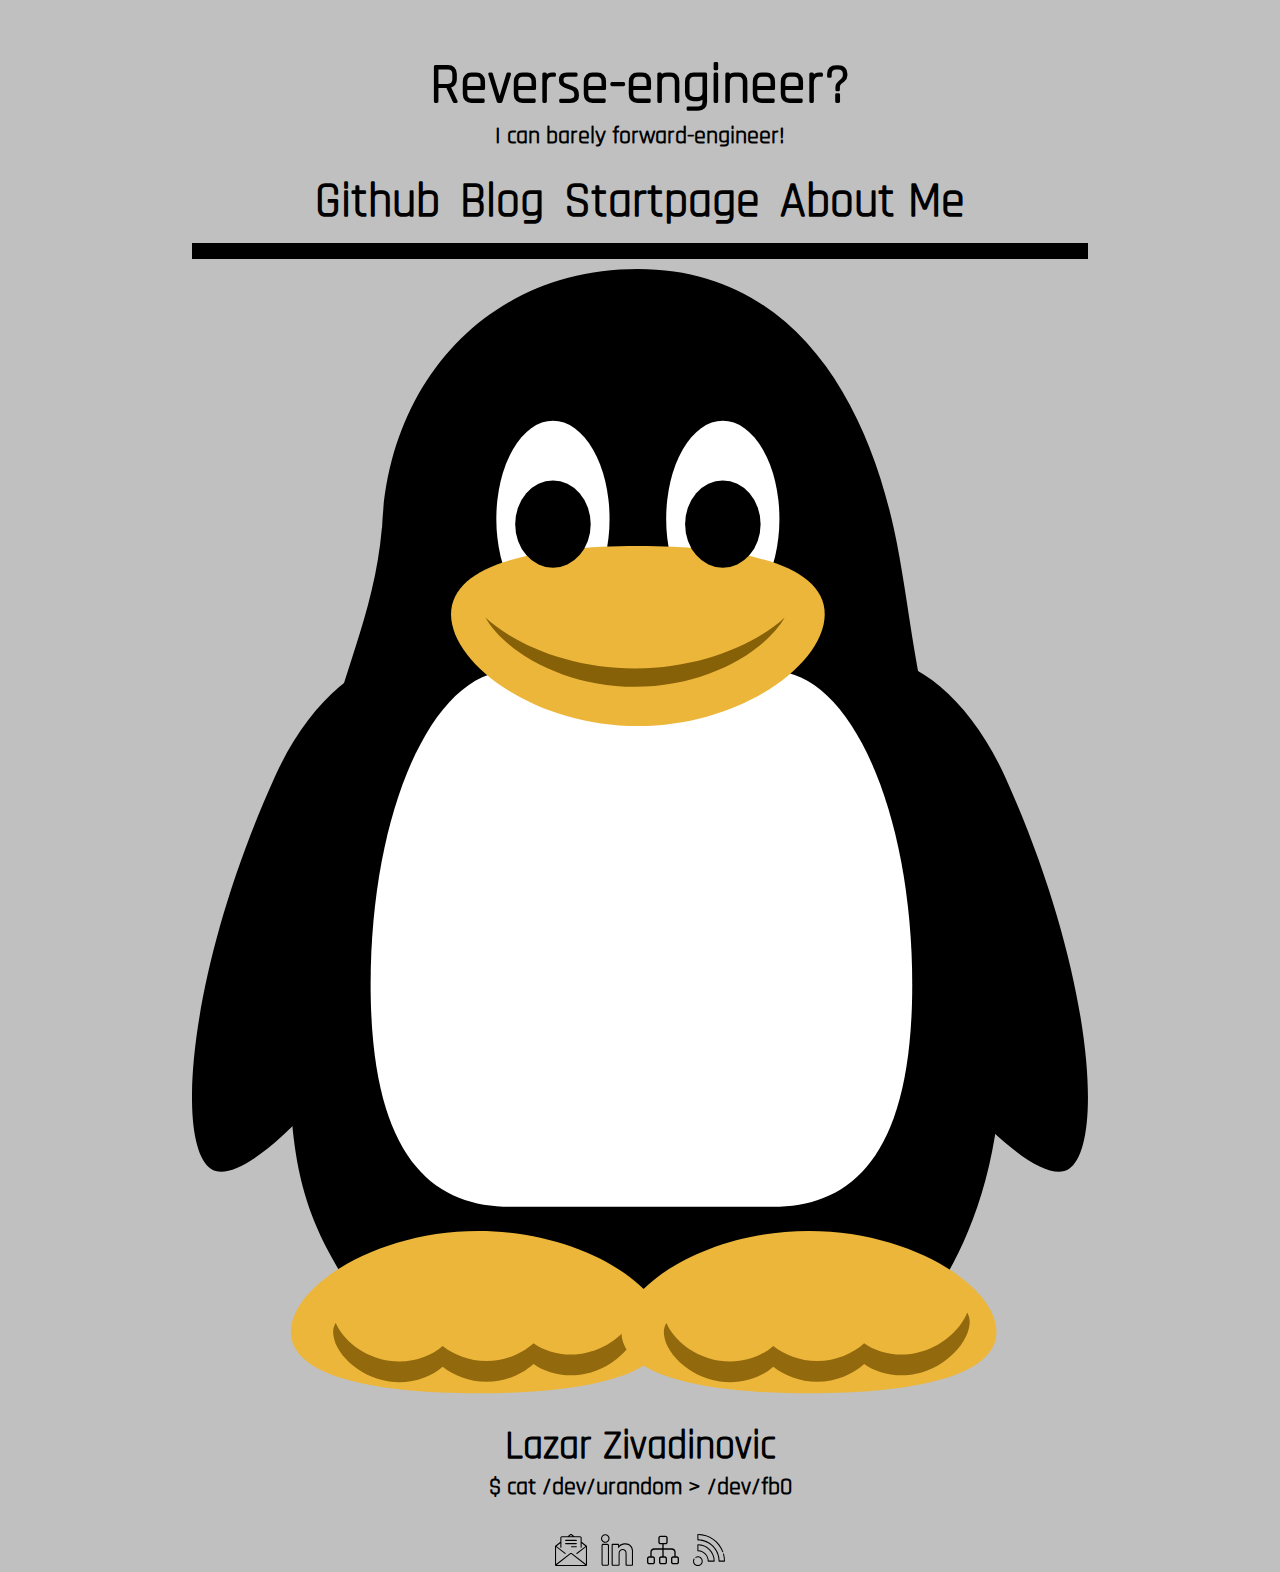
<file: index.html>
<!DOCTYPE html>
<html lang="en-US">
    <head>
        <title>Startpage</title>
        <meta charset="utf-8"/>
        <meta title="Lazar Zivadinovic 42/19" name="author"/>
        <meta name="description" content="This is simple startpage i use at home" />
        <link rel="canonical" href="http://wd.lzivadinovic.com/" />
		<meta name="keywords" content="startpage, personal blog, solar astrophysics">
        <!-- Ovo mi treba za responsive  -->
        <meta name="viewport" content="width=device-width, initial-scale=1.0">
        <link rel="stylesheet" type="text/css" href="css/style.css" />  
        <!-- <link rel="stylesheet" type="text/css" href="css/style-index.css" />   -->
        <link rel="stylesheet" type="text/css" href="css/media-queries.css" />  
        <link rel="shortcut icon" href="favicon.ico"/>
    </head>
    <body>
        <div id="wrapper">
            <header id="header">
                <div id="site-title">
                    <a href="./index.html">
                        <h1>Reverse-engineer? </h1> 
                        <h4>I can barely forward-engineer!</h4>
                    </a>
                </div>
                <nav id="navbar">
                    <ul>
                        <li><a href="https://github.com/lzivadinovic">
                            <h2>Github</h2></a>
                        </li>
                        <li><a href="./blog.html">
                            <h2>Blog</h2></a>
                        </li>
                        <li><a href="./startpage.html">
                            <h2>Startpage</h2></a>
                        </li>
                        <li><a href="./about.html">
                            <h2>About Me</h2></a>
                        </li>
                    </ul>
                    <hr>
                </nav>
            </header>

            <section id="index-pane">
                    <img src="images/tux.svg" alt="Tux" />
                    <h3>Lazar Zivadinovic</h3>
                    <h4>$ cat /dev/urandom &gt; /dev/fb0 <div class="blink"></div></h4>
            </section>

            <section id="footer">
                    <ul>
                        <li><a href="mailto:mail&commat;lzivadinovic.com"><img src="./images/footer/email.svg" alt="email"></a></li>
                        <li><a href="https://www.linkedin.com/in/lazar-zivadinovic-8a6437161/" target="_blank"><img src="./images/footer/linkedin.svg" alt="LinkedIn"> </a></li>
                        <li><a href="./sitemap.xml" target="_blank"><img src="./images/footer/sitemap.svg" alt="Sitemap"></a></li>
                        <li><a href="./rss.xml" target="_blank"><img src="./images/footer/rss.svg" alt="RSS"> </a></li>
                    </ul>
            </section>
        </div>
    </body>

    <!-- https://www.youtube.com/watch?v=KYabSlAy5ZY -->

</html>
</file>
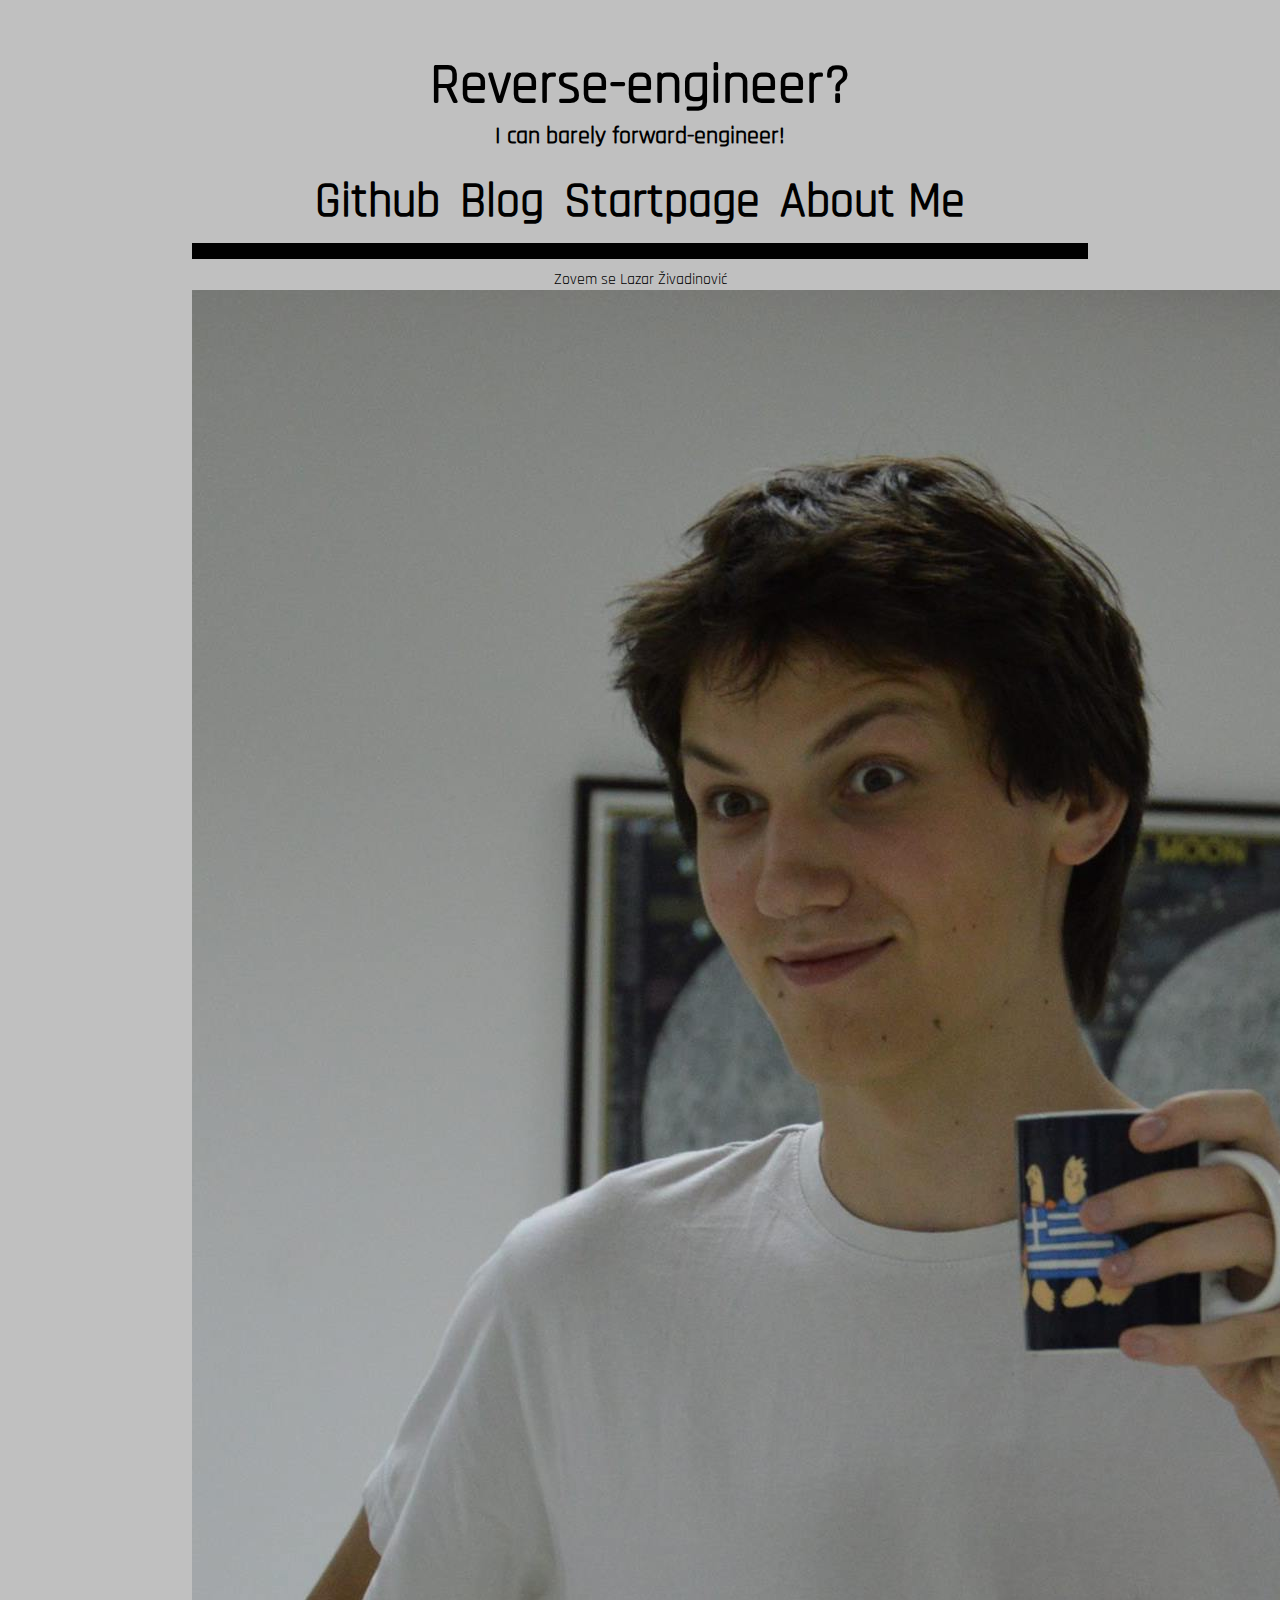
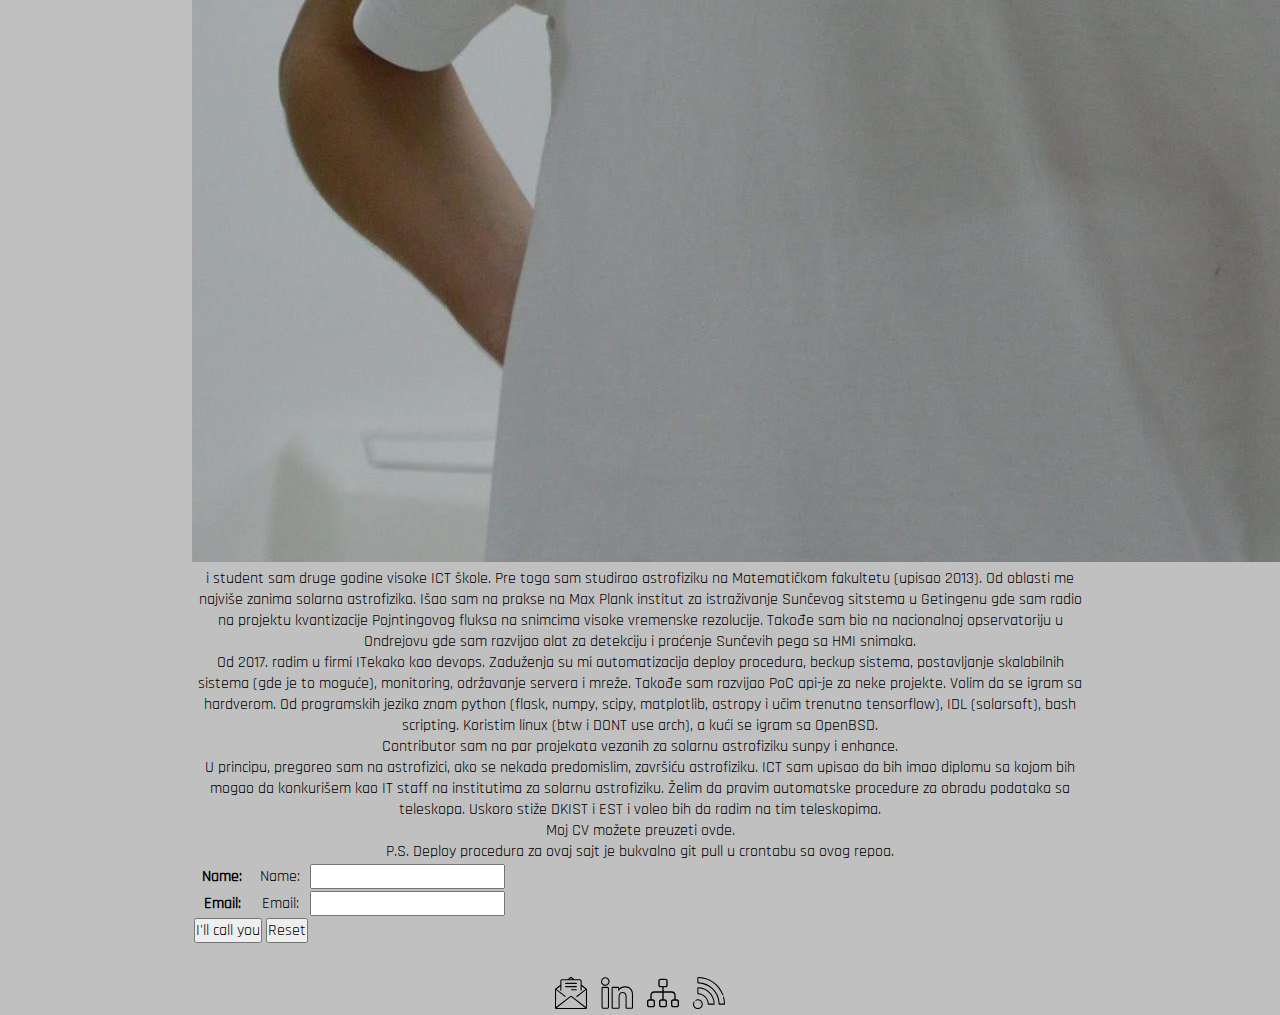
<file: about.html>
<!DOCTYPE html>
<html lang="sr-Latn-RS">
    <head>
        <title>Startpage</title>
        <meta charset="utf-8"/>
        <meta title="Lazar Zivadinovic 42/19" name="author"/>
        <meta name="description" content="This is simple startpage i use at home" />
        <link rel="canonical" href="http://wd.lzivadinovic.com/" />
		<meta name="keywords" content="startpage, personal blog, solar astrophysics">
        <meta name="viewport" content="width=device-width, initial-scale=1.0">
        <link rel="stylesheet" type="text/css" href="./css/style.css" />  
        <!-- <link rel="stylesheet" type="text/css" href="../css/style-articles.css" />   -->
        <link rel="stylesheet" type="text/css" href="./css/media-queries.css" />  
        <link rel="shortcut icon" href="./favicon.ico"/>
    </head>
    <body>
        <div id="wrapper">
            <header id="header">
                <div id="site-title">
                    <a href="./index.html">
                        <h1>Reverse-engineer? </h1> 
                        <h4>I can barely forward-engineer!</h4>
                    </a>
                </div>
                <nav id="navbar">
                    <ul>
                        <li><a href="https://github.com/lzivadinovic">
                            <h2>Github</h2></a>
                        </li>
                        <li><a href="./blog.html">
                            <h2>Blog</h2></a>
                        </li>
                        <li><a href="./startpage.html">
                            <h2>Startpage</h2></a>
                        </li>
                        <li><a href="./about.html">
                            <h2>About Me</h2></a>
                        </li>
                    </ul>
                    <hr>
                </nav>
            </header>

            <section id="article">
                <p>Zovem se  

                    <a href="#img-id0">
                        Lazar Živadinović
                    </a>
                    <a href="#_" class="overlay" id="img-id0">
                            <img src="./images/ja.jpg" alt="my-img">
                    </a>

                    i student sam druge godine visoke ICT škole. Pre toga sam studirao astrofiziku na Matematičkom fakultetu (upisao 2013). Od oblasti me najviše zanima solarna astrofizika. Išao sam na prakse na Max Plank institut za istraživanje Sunčevog sitstema u Getingenu gde sam radio na projektu kvantizacije Pojntingovog fluksa na snimcima visoke vremenske rezolucije. Takođe sam bio na nacionalnoj opservatoriju u Ondrejovu gde sam <a href="https://github.com/lzivadinovic/ondrejov_internship_2019" target="_blank">razvijao alat za detekciju i praćenje Sunčevih pega sa HMI snimaka.</a></p>

                <p>Od 2017. radim u firmi ITekako kao devops. Zaduženja su mi automatizacija deploy procedura, beckup sistema, postavljanje skalabilnih sistema (gde je to moguće), monitoring, održavanje servera i mreže. Takođe sam razvijao PoC api-je za neke projekte. Volim da se igram sa hardverom. Od programskih jezika znam python (flask, numpy, scipy, matplotlib, astropy i učim trenutno tensorflow), IDL (solarsoft), bash scripting. Koristim linux (btw i DONT use arch), a kući se igram sa OpenBSD.</p>
                <p>Contributor sam na par projekata vezanih za solarnu astrofiziku <a href="https://github.com/sunpy/sunpy" target="_blank">sunpy</a> i <a href="https://github.com/cdiazbas/enhance" target="_blank">enhance</a>.</p>
                <p>U principu, pregoreo sam na astrofizici, ako se nekada predomislim, završiću astrofiziku. ICT sam upisao da bih imao diplomu sa kojom bih mogao da konkurišem kao IT staff na institutima za solarnu astrofiziku. Želim da pravim automatske procedure za obradu podataka sa teleskopa. Uskoro stiže <a href='https://www.newscientist.com/article/2231948-the-best-picture-ever-taken-of-the-sun-reveals-its-bizarre-surface/' target="_blank">DKIST</a> i EST i voleo bih da radim na tim teleskopima.</p>
                <p>Moj CV možete preuzeti <a href="./images/cv.pdf" target="_blank">ovde</a>.</p>
                <p>P.S. Deploy procedura za ovaj sajt je bukvalno git pull u crontabu sa <a href="https://github.com/lzivadinovic/wd1" target="_blank">ovog repoa</a>.</p>
            </section>

            <section id="form-wrapper">
                <form action="#" method="GET" name="forma" id="form">
                    <table id="form-table">
                        <tr>
                            <th>Name:</th>
                	        <td class="naziv">Name:</td>
                	        <td>
                	        <input type="text" class="text-box"  id="tbImePrezime" name="tbImePrezime"/>
                	    </td>
                	    </tr>
                	    <tr>
                            <th>Email:</th>
                	        <td class="naziv">Email:</td>
                	        <td><input type="email" class="text-box" id="tbEmail" name="tbEmail"/></td>
                	    </tr>
                	    <tr>
                	        <td colspan="2" align="center">
                	            <input type="submit" value="I'll call you" class="button" id="enter" name="enter"/>
                		        <input type="reset" value="Reset" class="button" id="cancel" name="cancel"/>
                	        </td>
                	    </tr>
                    </table>
                </form>
            </section>

            <section id="footer">
                <ul>
                    <li><a href="mailto:mail&commat;lzivadinovic.com"><img src="./images/footer/email.svg" alt="email"></a></li>
                    <li><a href="https://www.linkedin.com/in/lazar-zivadinovic-8a6437161/" target="_blank"><img src="./images/footer/linkedin.svg" alt="LinkedIn"> </a></li>
                    <li><a href="./sitemap.xml" target="_blank"><img src="./images/footer/sitemap.svg" alt="Sitemap"></a></li>
                    <li><a href="./rss.xml" target="_blank"><img src="./images/footer/rss.svg" alt="RSS"> </a></li>                        
                </ul>
            </section>
        </div>
    </body>


</html>
</file>
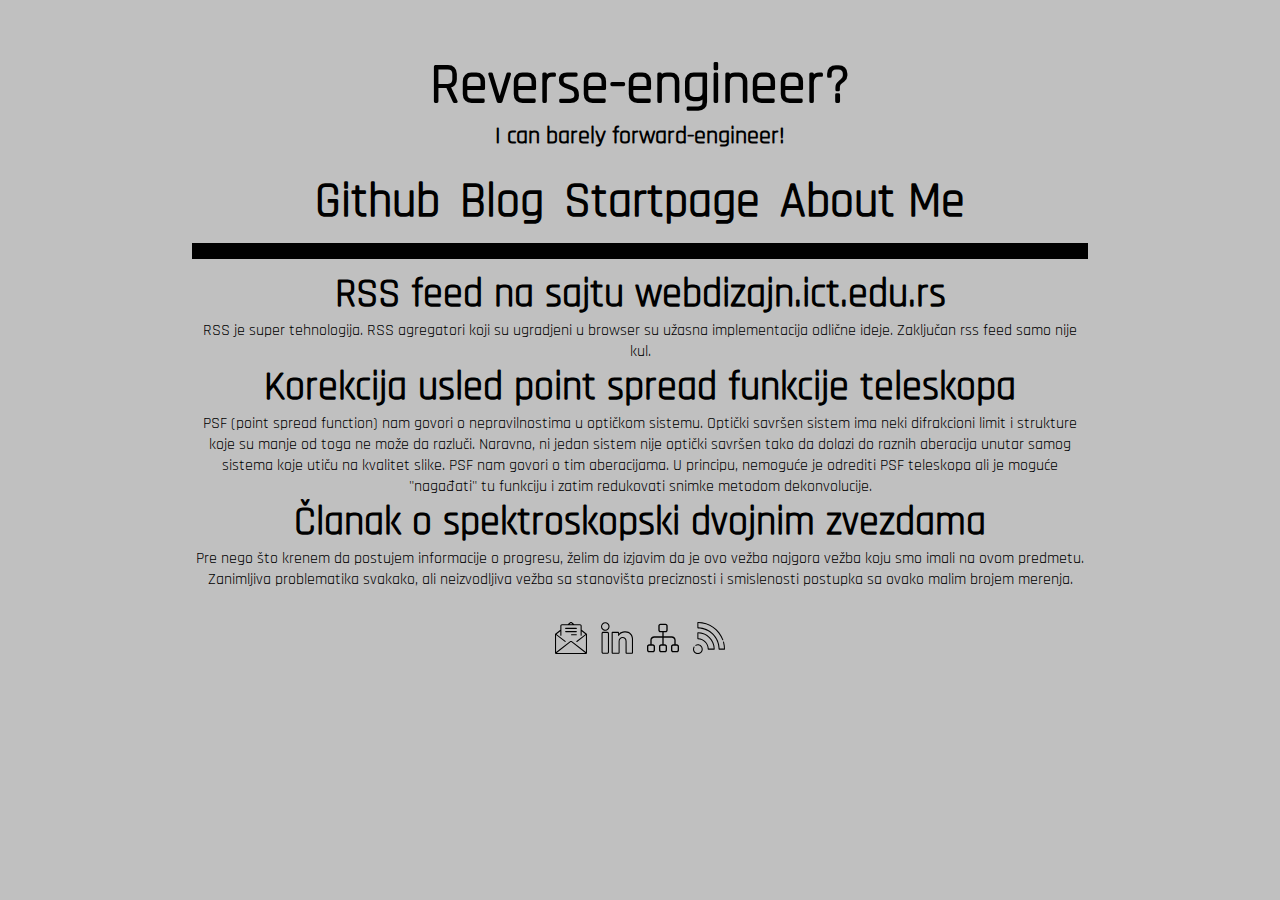
<file: blog.html>
<!DOCTYPE html>
<html lang="sr-Latn-RS">
    <head>
        <title>Startpage</title>
        <meta charset="utf-8"/>
        <meta title="Lazar Zivadinovic 42/19" name="author"/>
        <meta name="description" content="This is simple startpage i use at home" />
        <link rel="canonical" href="http://wd.lzivadinovic.com/" />
        <meta name="viewport" content="width=device-width, initial-scale=1.0">
		<meta name="keywords" content="startpage, personal blog, solar astrophysics">
        <link rel="stylesheet" type="text/css" href="css/style.css" />  
        <!-- <link rel="stylesheet" type="text/css" href="css/style-blog.css" />   -->
        <link rel="stylesheet" type="text/css" href="css/media-queries.css" />  
        <link rel="shortcut icon" href="favicon.ico"/>
    </head>
    <body>
        <div id="wrapper">
            <header id="header">
                <div id="site-title">
                    <a href="./index.html">
                        <h1>Reverse-engineer? </h1> 
                        <h4>I can barely forward-engineer!</h4>
                    </a>
                </div>
                <nav id="navbar">
                    <ul>
                        <li><a href="https://github.com/lzivadinovic">
                            <h2>Github</h2></a>
                        </li>
                        <li><a href="./blog.html">
                            <h2>Blog</h2></a>
                        </li>
                        <li><a href="./startpage.html">
                            <h2>Startpage</h2></a>
                        </li>
                        <li><a href="./about.html">
                            <h2>About Me</h2></a>
                        </li>
                    </ul>
                    <hr>
                </nav>
            </header>

            <section id="blog-posts">
                <ul>
                    <li><a href="./articles/wd_rss.html">
                        <h3>RSS feed na sajtu webdizajn.ict.edu.rs</h3>
                        </a>
                        <p>RSS je super tehnologija. RSS agregatori koji su ugradjeni u browser su užasna implementacija odlične ideje. Zaključan rss feed samo nije kul.</p>
                    </li>
                    <li><a href="./articles/psf.html">
                        <h3>Korekcija usled point spread funkcije teleskopa</h3>
                        </a>
                        <p>PSF (point spread function) nam govori o nepravilnostima u optičkom sistemu. Optički savršen sistem ima neki difrakcioni limit i strukture koje su manje od toga ne može da razluči. Naravno, ni jedan sistem nije optički savršen tako da dolazi do raznih aberacija unutar samog sistema koje utiču na kvalitet slike. PSF nam govori o tim aberacijama. U principu, nemoguće je odrediti PSF teleskopa ali je moguće "nagađati" tu funkciju i zatim redukovati snimke metodom dekonvolucije.</p>
                    </li>
                    <li><a href="./articles/spektro.html">
                        <h3>Članak o spektroskopski dvojnim zvezdama</h3>
                        </a>
                        <p>Pre nego što krenem da postujem informacije o progresu, želim da izjavim da je ovo vežba najgora vežba koju smo imali na ovom predmetu. Zanimljiva problematika svakako, ali neizvodljiva vežba sa stanovišta preciznosti i smislenosti postupka sa ovako malim brojem merenja.</p>
                    </li>
                </ul>
            </section>

            <section id="footer">
                    <ul>
                        <li><a href="mailto:mail&commat;lzivadinovic.com"><img src="./images/footer/email.svg" alt="email"></a></li>
                        <li><a href="https://www.linkedin.com/in/lazar-zivadinovic-8a6437161/" target="_blank"><img src="./images/footer/linkedin.svg" alt="LinkedIn"> </a></li>
                        <li><a href="./sitemap.xml" target="_blank"><img src="./images/footer/sitemap.svg" alt="Sitemap"></a></li>
                        <li><a href="./rss.xml" target="_blank"><img src="./images/footer/rss.svg" alt="RSS"> </a></li>                        
                    </ul>
            </section>
        </div>
    </body>
    


</html>
</file>
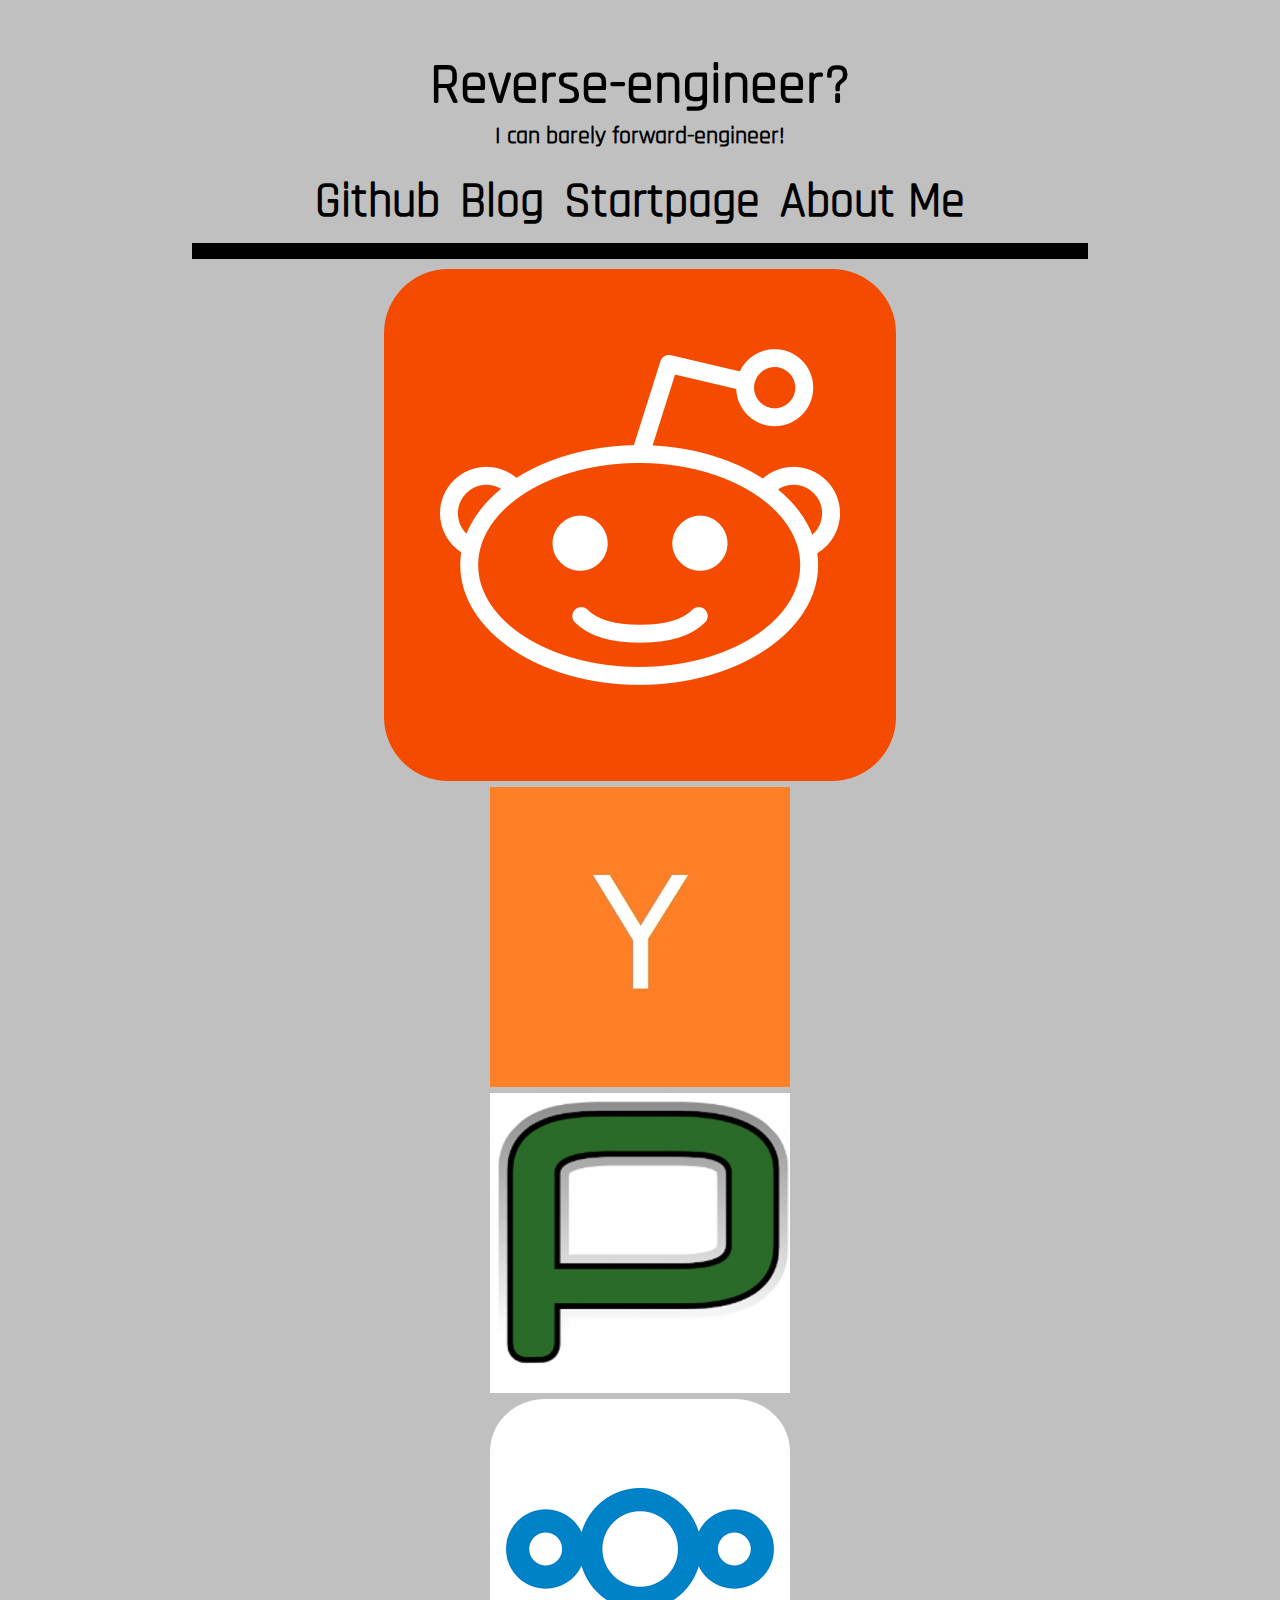
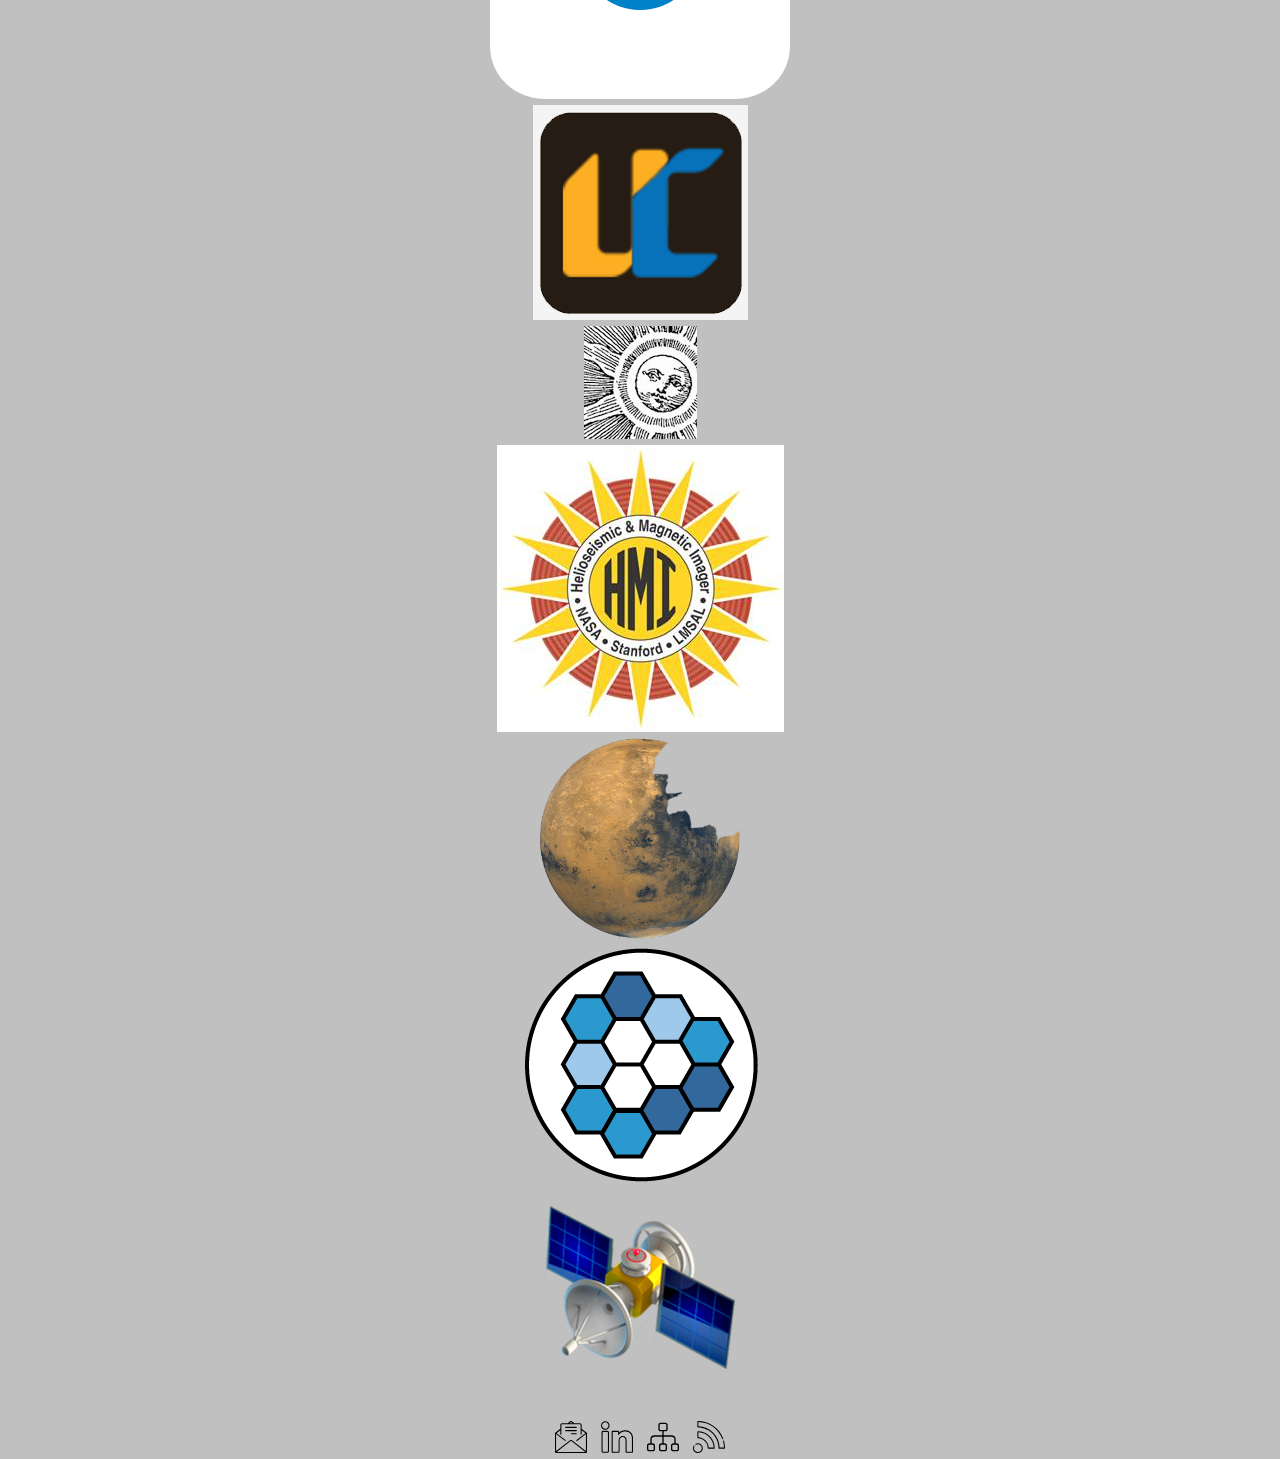
<file: startpage.html>
<!DOCTYPE html>
<html lang="en-US">
    <head>
        <title>Startpage</title>
        <meta charset="utf-8"/>
        <meta title="Lazar Zivadinovic 42/19" name="author"/>
        <meta name="description" content="This is simple startpage i use at home" />
        <link rel="canonical" href="http://wd.lzivadinovic.com/" />
		<meta name="keywords" content="startpage, personal blog, solar astrophysics">
        <meta name="viewport" content="width=device-width, initial-scale=1.0">
        <link rel="stylesheet" type="text/css" href="css/style.css" />  
        <!-- <link rel="stylesheet" type="text/css" href="css/style-apps.css" />   -->
        <link rel="stylesheet" type="text/css" href="css/media-queries.css" />  
        <link rel="shortcut icon" href="favicon.ico"/>
    </head>
    <body>
        <div id="wrapper">
            <header id="header">
                <div id="site-title">
                    <a href="./index.html">
                        <h1>Reverse-engineer? </h1> 
                        <h4>I can barely forward-engineer!</h4>
                    </a>
                </div>
                <nav id="navbar">
                    <ul>
                        <li><a href="https://github.com/lzivadinovic">
                            <h2>Github</h2></a>
                        </li>
                        <li><a href="./blog.html">
                            <h2>Blog</h2></a>
                        </li>
                        <li><a href="./startpage.html">
                            <h2>Startpage</h2></a>
                        </li>
                        <li><a href="./about.html">
                            <h2>About Me</h2></a>
                        </li>
                    </ul>
                    <hr>
                </nav>
            </header>

            <section id="apps">
                 <ul>
                     <li><a href="https://reddit.com" alt="reddit"><img src="./images/apps/reddit.png" alt="reddit"></a></li>
                     <li><a href="https://news.ycombinator.com/" alt="HN"><img src="./images/apps/hackernews.jpg" alt="HN"></a></li>
                     <li><a href="https://www.phoronix.com" alt="phoronix"><img src="./images/apps/phoronix.png" alt="phoronix"></a></li>
                     <li><a href="https://nextcloud.lzivadinovic.com" alt="nextcloud"><img src="./images/apps/nc.png" alt="nextcloud"></a></li>
                     <li><a href="https://harvard.voxcharta.org/category/astro-ph/solar-stellar-astro-ph/" alt="vox-charta"><img src="./images/apps/voxch.png" alt="voxch"></a></li>
                     <li><a href="https://nikolavitas.blogspot.com/" alt="vitas"><img src="./images/apps/nv.jpg" alt="vitas"></a></li>
                     <li><a href="http://hmi.stanford.edu/hminuggets/" alt="hmi"><img src="./images/apps/hmi.jpg" alt="hmi"></a></li>
                     <li><a href="https://astrobites.org/" alt="astrobites"><img src="./images/apps/astrobites.png" alt="astrobites"></a></li>
                     <li><a href="http://beneathdata.com/" alt="beneath-data"><img src="./images/apps/beneathdata.png" alt="beneathdata"></a></li>
                     <li><a href="https://orbitalindex.com/" alt="orbitalindex"><img src="./images/apps/orbital.png" alt="orbitalindex"></a></li>
                 </ul>
            </section>

            <section id="footer">
                    <ul>
                        <li><a href="mailto:mail&commat;lzivadinovic.com"><img src="./images/footer/email.svg" alt="email"></a></li>
                        <li><a href="https://www.linkedin.com/in/lazar-zivadinovic-8a6437161/" target="_blank"><img src="./images/footer/linkedin.svg" alt="LinkedIn"> </a></li>
                        <li><a href="./sitemap.xml" target="_blank"><img src="./images/footer/sitemap.svg" alt="Sitemap"></a></li>
                        <li><a href="./rss.xml" target="_blank"><img src="./images/footer/rss.svg" alt="RSS"> </a></li>
                    </ul>
            </section>
        </div>
    </body>


</html>
</file>
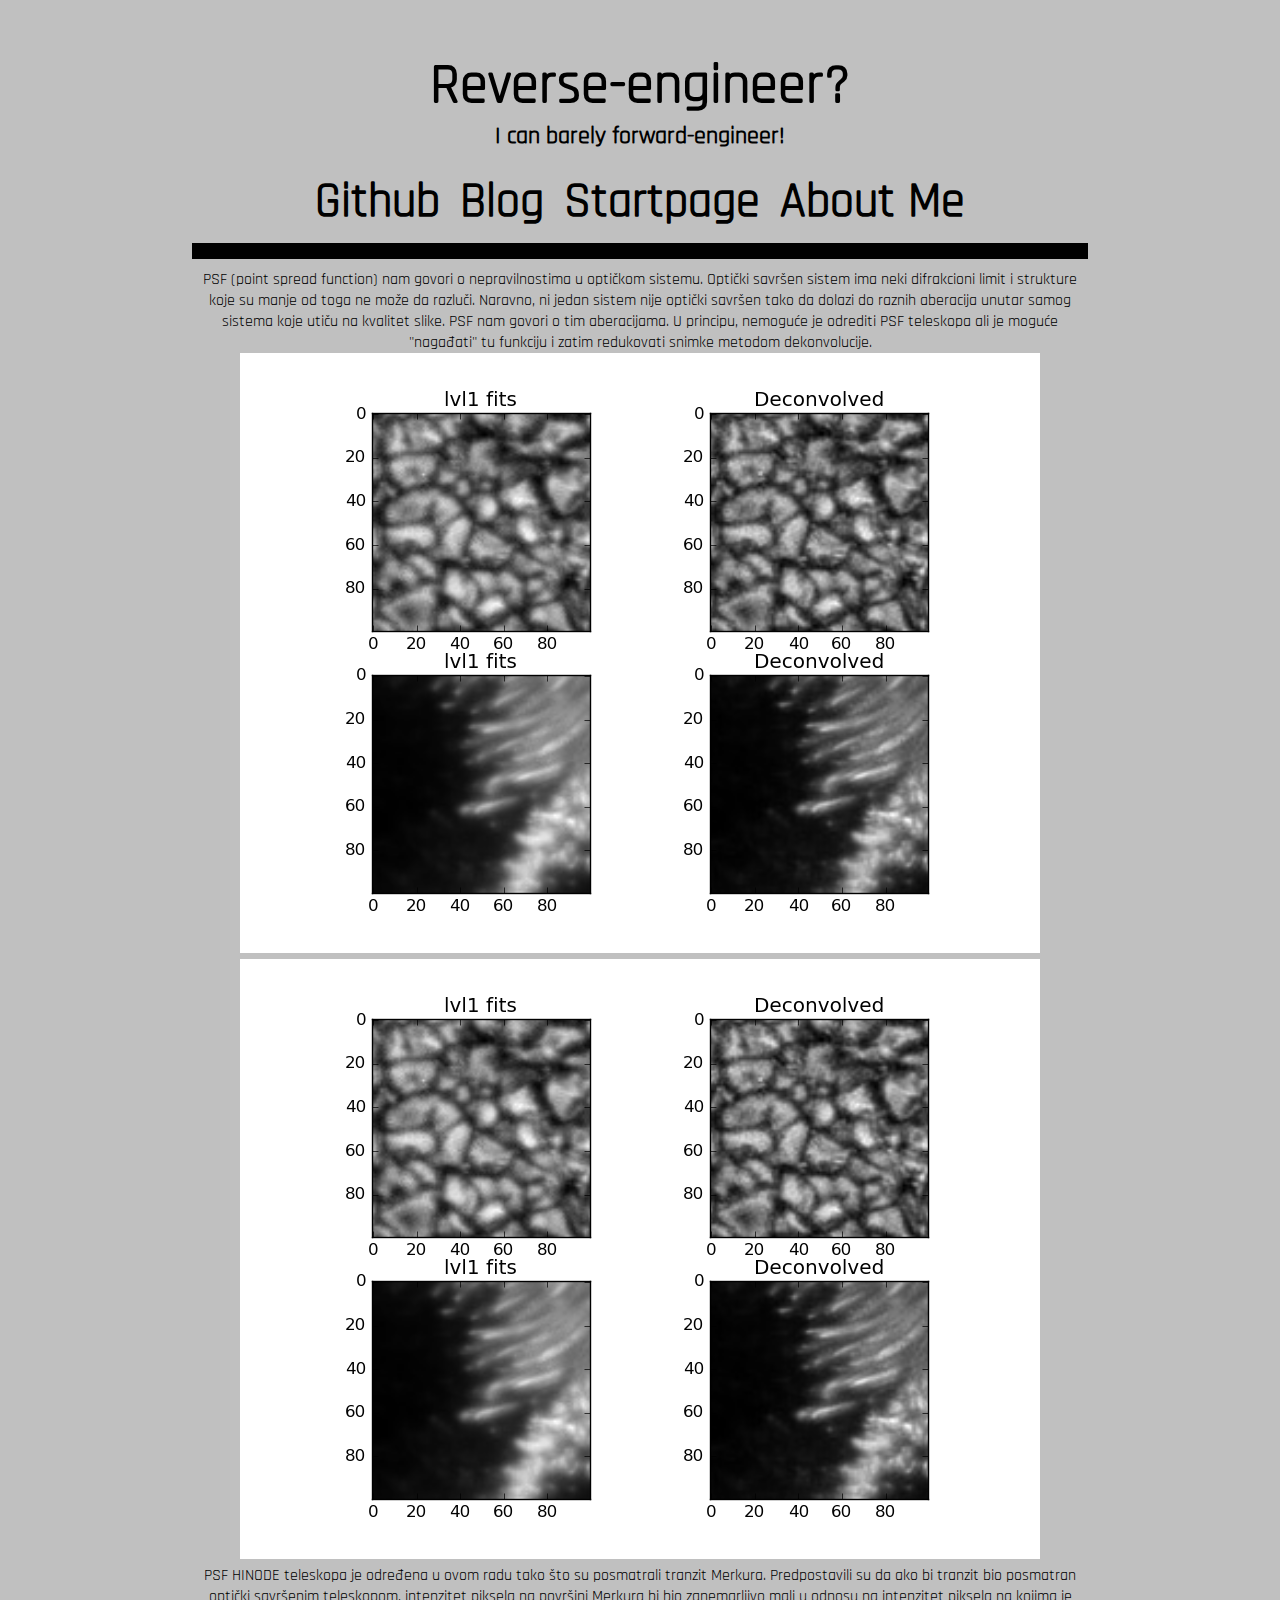
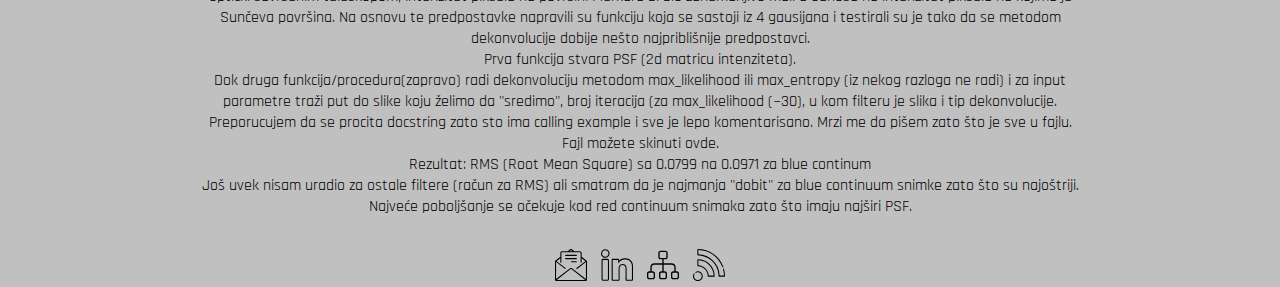
<file: articles/psf.html>
<!DOCTYPE html>
<html lang="sr-Latn-RS">
    <head>
        <title>Startpage</title>
        <meta charset="utf-8"/>
        <meta title="Lazar Zivadinovic 42/19" name="author"/>
        <meta name="description" content="This is simple startpage i use at home" />
        <link rel="canonical" href="http://wd.lzivadinovic.com/" />
        <meta name="viewport" content="width=device-width, initial-scale=1.0">
        <link rel="stylesheet" type="text/css" href="../css/style.css" />  
		<meta name="keywords" content="startpage, personal blog, solar astrophysics">
        <!-- <link rel="stylesheet" type="text/css" href="../css/style-articles.css" />   -->
        <link rel="stylesheet" type="text/css" href="../css/media-queries.css" />  
        <link rel="shortcut icon" href="../favicon.ico"/>
    </head>
    <body>
        <div id="wrapper">
            <header id="header">
                <div id="site-title">
                    <a href="../index.html">
                        <h1>Reverse-engineer? </h1> 
                        <h4>I can barely forward-engineer!</h4>
                    </a>
                </div>
                <nav id="navbar">
                    <ul>
                        <li><a href="https://github.com/lzivadinovic">
                            <h2>Github</h2></a>
                        </li>
                        <li><a href="../blog.html">
                            <h2>Blog</h2></a>
                        </li>
                        <li><a href="../startpage.html">
                            <h2>Startpage</h2></a>
                        </li>
                        <li><a href="../about.html">
                            <h2>About Me</h2></a>
                        </li>
                    </ul>
                    <hr>
                </nav>
            </header>

            <section id="article">
                <p>PSF (point spread function) nam govori o nepravilnostima u optičkom sistemu. Optički savršen sistem ima neki difrakcioni limit i strukture koje su manje od toga ne može da razluči. Naravno, ni jedan sistem nije optički savršen tako da dolazi do raznih aberacija unutar samog sistema koje utiču na kvalitet slike. PSF nam govori o tim aberacijama. U principu, nemoguće je odrediti PSF teleskopa ali je moguće "nagađati" tu funkciju i zatim redukovati snimke metodom dekonvolucije.</p>
                
                <a href="#img-id">
                    <img src="../images/psf/deconvolve.jpg" alt="Deconvolve">
                </a>

                <a href="#_" class="overlay" id="img-id">
                  <img src="../images/psf/deconvolve.jpg" alt="Deconvolve-Fullscreen">
                </a>
                
                <p>PSF HINODE teleskopa je određena u <a href="https://www.aanda.org/articles/aa/pdf/2009/27/aa11975-09.pdf" target="_blank">ovom radu</a> tako što su posmatrali tranzit Merkura. Predpostavili su da ako bi tranzit bio posmatran optički savršenim teleskopom, intenzitet piksela na površini Merkura bi bio zanemarljivo mali u odnosu na intenzitet piksela na kojima je Sunčeva površina. Na osnovu te predpostavke napravili su funkciju koja se sastoji iz 4 gausijana i testirali su je tako da se metodom dekonvolucije dobije nešto najpriblišnije predpostavci.</p>
                <p>Prva funkcija stvara PSF (2d matricu intenziteta).</p>
                <p>Dok druga funkcija/procedura(zapravo) radi dekonvoluciju metodom max_likelihood ili max_entropy (iz nekog razloga ne radi) i za input parametre traži put do slike koju želimo da "sredimo", broj iteracija (za max_likelihood (~30), u kom filteru je slika i tip dekonvolucije.</p>
                <p>Preporucujem da se procita docstring zato sto ima calling example i sve je lepo komentarisano. Mrzi me da pišem zato što je sve u fajlu.</p>
                <p>Fajl možete skinuti <a href="../images/psf/psf.pro" target="_blank">ovde</a>.</p>
                <p>Rezultat: RMS (Root Mean Square) sa 0.0799 na 0.0971 za blue continum</p>
                <p>Još uvek nisam uradio za ostale filtere (račun za RMS) ali smatram da je najmanja "dobit" za blue continuum snimke zato što su najoštriji. Najveće poboljšanje se očekuje kod red continuum snimaka zato što imaju najširi PSF.</p>
            </section>

            <section id="footer">
                <ul>
                    <li><a href="mailto:mail&commat;lzivadinovic.com"><img src="../images/footer/email.svg" alt="Email"></a></li>
                    <li><a href="https://www.linkedin.com/in/lazar-zivadinovic-8a6437161/" target="_blank"><img src="../images/footer/linkedin.svg" alt="LinkedIn"> </a></li>
                    <li><a href="../sitemap.xml" target="_blank"><img src="../images/footer/sitemap.svg" alt="Sitemap"></a></li>
                    <li><a href="../rss.xml" target="_blank"><img src="../images/footer/rss.svg" alt="RSS"> </a></li>                                            
                </ul>
            </section>
        </div>
    </body>


</html>
</file>
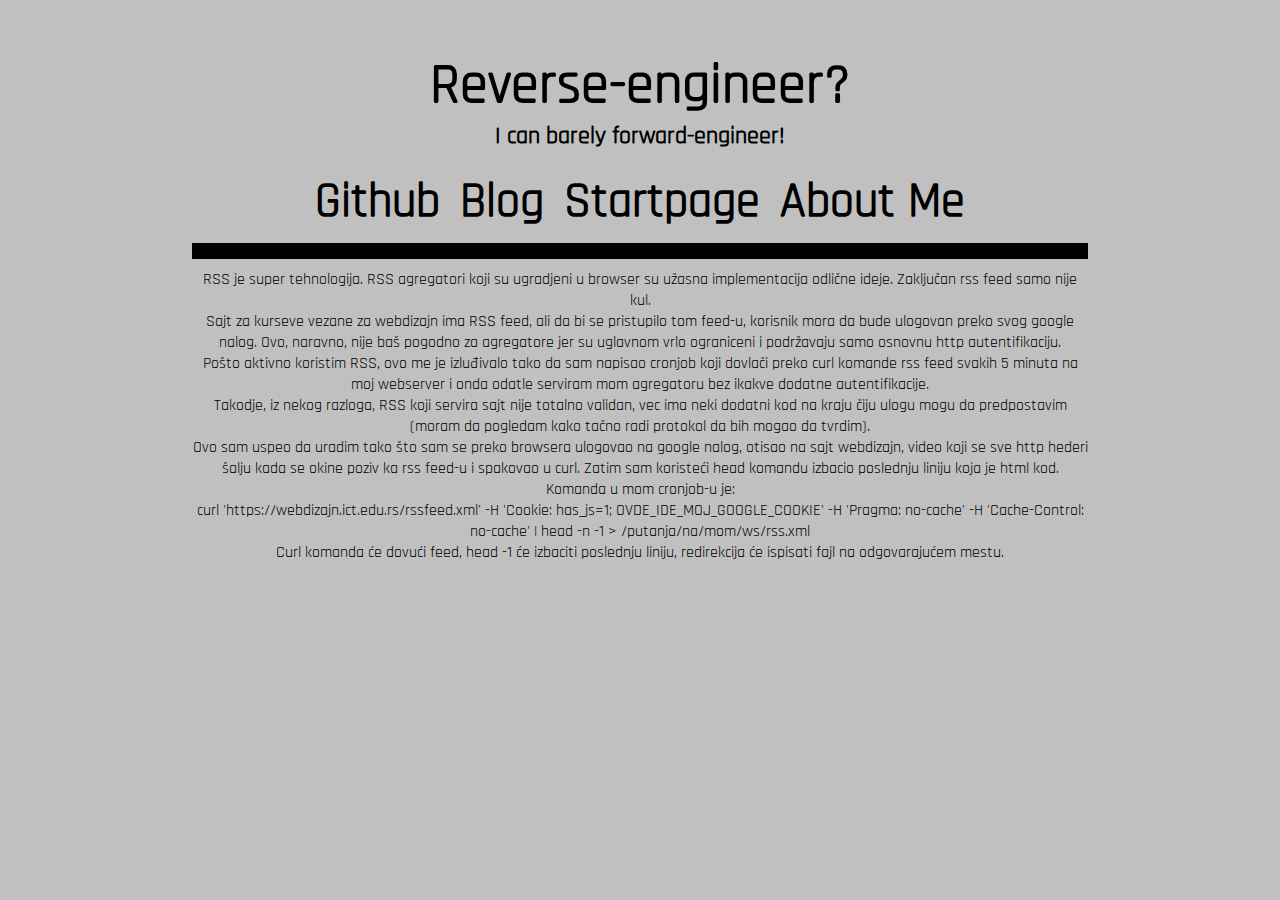
<file: articles/wd_rss.html>
<!DOCTYPE html>
<html lang="sr-Latn-RS">
    <head>
        <title>Startpage</title>
        <meta charset="utf-8"/>
        <meta title="Lazar Zivadinovic 42/19" name="author"/>
        <meta name="description" content="This is simple startpage i use at home" />
        <link rel="canonical" href="http://wd.lzivadinovic.com/" />
        <meta name="viewport" content="width=device-width, initial-scale=1.0">
        <link rel="stylesheet" type="text/css" href="../css/style.css" />  
		<meta name="keywords" content="startpage, personal blog, solar astrophysics">
        <!-- <link rel="stylesheet" type="text/css" href="../css/style-articles.css" />   -->
        <link rel="stylesheet" type="text/css" href="../css/media-queries.css" />  
        <link rel="shortcut icon" href="../favicon.ico"/>
    </head>
    <body>
        <div id="wrapper">
            <header id="header">
                <div id="site-title">
                    <a href="../index.html">
                        <h1>Reverse-engineer? </h1> 
                        <h4>I can barely forward-engineer!</h4>
                    </a>
                </div>
                <nav id="navbar">
                    <ul>
                        <li><a href="https://github.com/lzivadinovic">
                            <h2>Github</h2></a>
                        </li>
                        <li><a href="../blog.html">
                            <h2>Blog</h2></a>
                        </li>
                        <li><a href="../startpage.html">
                            <h2>Startpage</h2></a>
                        </li>
                        <li><a href="../about.html">
                            <h2>About Me</h2></a>
                        </li>
                    </ul>
                    <hr>
                </nav>
            </header>

            <section id="article">
                <p>RSS je super tehnologija. RSS agregatori koji su ugradjeni u browser su užasna implementacija odlične ideje. Zaključan rss feed samo nije kul.</p>
                <p>Sajt za kurseve vezane za <a href="https://webdizajn.ict.edu.rs", target="_blank">webdizajn</a> ima RSS feed, ali da bi se pristupilo tom feed-u, korisnik mora da bude ulogovan preko svog google nalog.
                Ovo, naravno, nije baš pogodno za agregatore jer su uglavnom vrlo ograniceni i podržavaju samo osnovnu http autentifikaciju.</p>
                <p>Pošto aktivno koristim RSS, ovo me je izluđivalo tako da sam napisao cronjob koji dovlači preko curl komande rss feed svakih 5 minuta na moj webserver i onda odatle serviram mom agregatoru bez ikakve dodatne autentifikacije.</p>

                <p>Takodje, iz nekog razloga, RSS koji servira sajt nije totalno validan, vec ima neki dodatni kod na kraju čiju ulogu mogu da predpostavim (moram da pogledam kako tačno radi protokol da bih mogao da tvrdim).</p>

                <p>Ovo sam uspeo da uradim tako što sam se preko browsera ulogovao na google nalog, otisao na sajt webdizajn, video koji se sve http hederi šalju kada se okine poziv ka rss feed-u i spakovao u curl. Zatim sam koristeći head komandu izbacio poslednju liniju koja je html kod.</p>

                <p>Komanda u mom cronjob-u je:</p>
                <div class='code_syntax'>curl 'https://webdizajn.ict.edu.rs/rssfeed.xml' -H 'Cookie: has_js=1; OVDE_IDE_MOJ_GOOGLE_COOKIE' -H 'Pragma: no-cache' -H 'Cache-Control: no-cache' | head -n -1 > /putanja/na/mom/ws/rss.xml</div>
                <p>Curl komanda će dovući feed, head -1 će izbaciti poslednju liniju, redirekcija će ispisati fajl na odgovarajućem mestu.</p>

                    
            </section>
        </div>
    </body>


</html>
</file>
<file: css/style.css>
@font-face {
    src: url("rajdhani-regular.ttf");
    font-family: "rajdhani"; /* dancing queen */
}

* {
    margin: 0px;
    padding: 0px;
    font-family: "rajdhani";
    /* background-color: #666666; */
    text-align: center;
    font-size: 16px;
}

body {
    background-color: silver;
    display: flex;
    justify-content: center;
    /* width: 60%;*/
}

a {
    text-decoration: none;
    color: black;
}

ul {
    list-style-type: none;
}

h1 {
    font-size: 3.5rem;
}

h2 {
    font-size: 3rem;
}

h3 {
    font-size: 2.5em;
}

h4 { 
    font-size: 1.5em;
}

#wrapper {
    width: 70%;
    /* background-color: darkgreen; */
}

#header {
    width: 100%;
    /* border-bottom: 2px solid black; */
    margin-bottom: 10px;
}

#site-title {
    color: black;
    text-align: center;
    margin-top: 50px;
    margin-bottom: 20px;
}

#navbar ul{
    display: flex;
    justify-content: center;
    flex-direction: row;
    /* background-color: chartreuse; */
}

#navbar hr {
    width: 100%;
    text-align: center;
    border: 0px;
    margin: auto;
    background-color: black;
    height: 16px;
}

#navbar ul li {
    display: inline-block;
    /* font-size: 24px;  */
    /* background-color: blue; */
    margin: 10px;
    margin-top: 0px;
    text-decoration: none;
}

#footer {
    display: flex;
    justify-content: center;
    margin-top: 32px;
}

#footer ul li {
    display: inline-block;
    margin-right: 10px;
    width: 32px;
}

#footer ul li:last-child {
    margin-right: 0px;
}
</file>
<file: css/style-index.css>
#content img {
    width: 15em;
    height: auto;
    padding: 1em 0rem;
}
</file>
<file: css/media-queries.css>
@media screen and (max-width:65em){
    #navbar hr {
        width: 100%;
    }
    #navbar ul {
        flex-direction: column;
    }
}
</file>
<file: css/style-articles.css>
#content {
    width: 80%;
    margin: auto;
    /* background-color: red; */
    /* text-align: left; */
}

#content p {
    font-size: 1.3rem;
    text-align: justify;
}

#content img {
    height: 500px;
}

/* Preuzeto sa https://www.sylvaindurand.org/overlay-image-in-pure-css/#_  */

.overlay {
    position: fixed;
    z-index: 99;
    top: 0;
    left: 0;
    width: 100%;
    height: 100%;
    background: rgba(0,0,0,0.9);
    display: flex;
    align-items: center;
    text-align: center;
    visibility: hidden;
    opacity: 0;
    transition: opacity .3s;
}
  
.overlay img{
    max-width: 90%;
    max-height: 90%;
    width: auto;
    height: auto;
    margin: auto;
    transform: scale(0.95);
    transition: transform .3s;
}
  
.overlay:target {
    visibility: visible;
    outline: none;
    cursor: default;
    opacity: 1;
}
  
.overlay:target img {
      transform: scale(1.5);
}
</file>
<file: css/style-blog.css>
#content {
    margin: auto;
    width 80%;
    justify-content: left;
    /* background-color: teal; */
}

#content ul {
    display: flex;
    flex-direction: column;
    /* background-color: tomato; */
}

h3 {
    font-size: 2rem;
}

#content ul li {
    display: flexbox;
    /* background-color: whitesmoke; */
    /* height: 1rem; */    
    margin: 10px;
    /* margin: auto; */
    /* font-size: 10rem; */
    text-align: left;
}

#content p {
    /* justify-content: center; */
    /* background-color: cornflowerblue; */
    width: 50%;
    text-align: justify;
    margin: auto;
}
</file>
<file: css/style-apps.css>
#content {
    margin: auto;
    width: 70%;
}

#content ul {
    display: flex;
    width: 100%;
    justify-content: center;
    flex-wrap: wrap;
}

#content ul li {
    display: flexbox;
    width: 8rem;
    margin: 20px;   
}


#content ul li a:after
{
    content: attr(alt);
    font-size: 1.6rem;
}

#content ul li img {
    width: 8rem;
    margin-bottom: 5px;
    background: transparent;
    border-radius: 20px;
}
</file>
